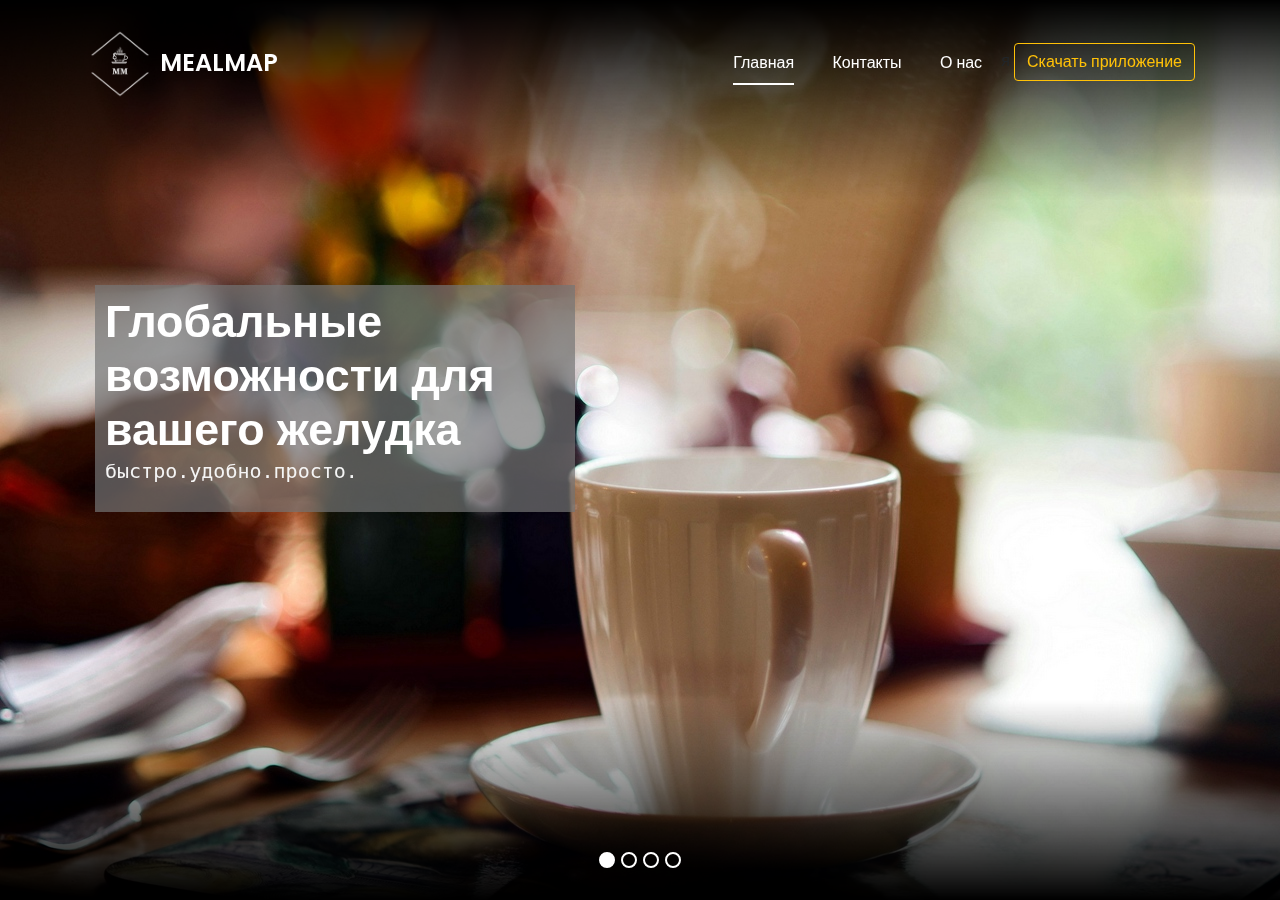
<file: design/проработка сайта/index.html>
<!DOCTYPE html>
<html>
<head>
<meta name="viewport" content="width=device-width, initial-scale=1.0">
<title>MealMap</title>
<link rel="stylesheet" href="https://stackpath.bootstrapcdn.com/bootstrap/4.3.1/css/bootstrap.min.css" integrity="sha384-ggOyR0iXCbMQv3Xipma34MD+dH/1fQ784/j6cY/iJTQUOhcWr7x9JvoRxT2MZw1T" crossorigin="anonymous">
<link rel="stylesheet" type="text/css" href="style.css">
</head>
<body>
	<section>
		<header>
			<div class="container">
				<nav class="navbar navbar-expand-lg navbar-light bg-light">
				  <a class="navbar-brand" href="#"> <img src="images/logo.png" alt="..." /><span id="sitename">MealMap</span> </a>
				  <button class="navbar-toggler" type="button" data-toggle="collapse" data-target="#navbarSupportedContent" aria-controls="navbarSupportedContent" aria-expanded="false" aria-label="Toggle navigation">
				    <span class="navbar-toggler-icon"></span>
				  </button>
				  <div class="collapse navbar-collapse" id="navbarSupportedContent">
				    <ul class="navbar-nav ml-lg-auto">
				      <li class="nav-item active">
				        <a class="nav-link" href="#">Главная <span class="sr-only">(current)</span></a>
				      </li>
				      <li class="nav-item">
				        <a class="nav-link" href="#">Контакты</a>
				      </li>
				      <li class="nav-item">
				        <a class="nav-link" href="#">О нас</a>
				      </li>
				      <li>
я				        <button class = "btn btn-outline-warning">Скачать приложение</button>
				      </li>
				    </ul>
				  </div>
				</nav>
			</div>
		</header>
		<div id="carouselExampleIndicators" class="carousel slide" data-ride="carousel">
		  <ol class="carousel-indicators">
		    <li data-target="#carouselExampleIndicators" data-slide-to="0" class="active"></li>
		    <li data-target="#carouselExampleIndicators" data-slide-to="1"></li>
		    <li data-target="#carouselExampleIndicators" data-slide-to="2"></li>
		    <li data-target="#carouselExampleIndicators" data-slide-to="3"></li>
		  </ol>
		  <div class="carousel-inner">
		    <div class="carousel-item active">
				 <div class="container" style="position: absolute; left: 50px; top:30px">
					<div class="row">
						<div class="col-lg-6">

							<div class="banner-text">
								<style>
								   .transparent {
											    background-color: rgba(117,117, 117	, 0.7); /* Цвет фона и значение прозрачности */
											    padding: 10px; /* Поля вокруг текста */
											    color: #fff; /* Цвет текста */
											   }
						
								</style>
									<div class="transparent">
										<h2 >Глобальные возможности для вашего желудка</h2>
										<pre class="textpage">быстро.удобно.просто.</pre>
									</div> 
										<!a href="#" class="btn btn-default btnD1" ></a>
									
							</div>
						</div>
					</div>
				</div>
		      <img src="images/page2.jpg" class="d-block w-100" alt="...">

		    </div>
			    <div class="carousel-item">
			    	<div class="container" style="position: absolute; left: 50px; top:30px">
						<div class="row">
							<div class="col-lg-6">
								<div class="banner-text">
									<div class="transparent">
										<h2 >MealMap - уход за своим здоровьем. </h2>
									</div>
								</div>
							</div>
						</div>
					</div>
			      <img src="images/page3.jpg" class="d-block w-100" alt="...">
			    </div>
			<div class="carousel-item">
					    <div class="container" style="position: absolute;left: 50px; top:30px">
							<div class="row">
								<div class="col-lg-6">
									<div class="banner-text">
										<div class="transparent">
											<h2 >Мы предлагаем :</h2>
											<div class="textpage">
												  <ul class="circle">
		    <li >Возможность отслежки калорийности блюда,его состава и размера порции</li>
		    <li >Обеспечение удобства</li>
		    <li >Учёт пожеланий</li>
		    
		  </ul>
												
										 			
												 
											 </div>
										</div>
									</div>
								</div>
						</div>
					</div>
		      <img src="images/page4.jpg" class="d-block w-100" alt="...">
		    </div>
		  
			<div class="carousel-item">
					    <div class="container" style="position: absolute; left:50px; top:30px">
							<div class="row">
								<div class="col-lg-6">
									<div class="banner-text">
										<div class="transparent">
											<h2>Почему MealMap?</h2>
											<div class="textpage">"МЫ - то, что мы едим" 
											 Контролируй.Следи.Записывай. 
											Продвигай вместе с нами!
											</div>
											</div>
											<a href="#" class="btn btn-default btnD1" style="position: absolute; top:210px;">скачать приложение</a>

									</div>
								</div>
						</div>
					</div>
		      <img src="images/page8.jpg" class="d-block w-100" alt="...">
		    </div>
		  </div>
		</div>
		
	</section>
	<script src="https://code.jquery.com/jquery-3.3.1.slim.min.js"></script>
	<script src="https://cdnjs.cloudflare.com/ajax/libs/popper.js/1.14.7/umd/popper.min.js"></script>
	<script src="https://stackpath.bootstrapcdn.com/bootstrap/4.3.1/js/bootstrap.min.js"></script>
</body>
</html>
</file>
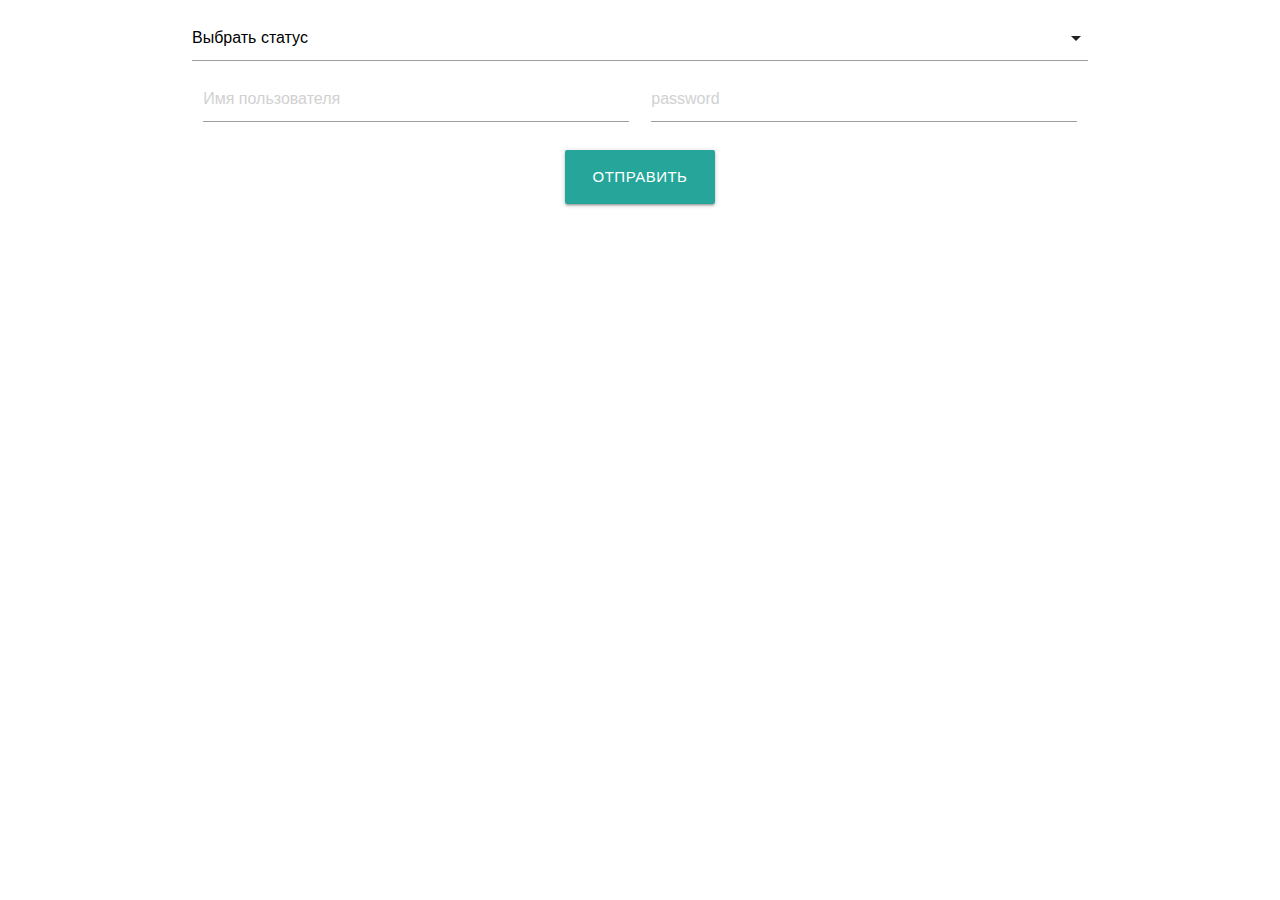
<file: design/проработка сайта/регистр.html>
<!DOCTYPE html>

  <html>
    <head>
      <!--Import Google Icon Font-->
      <link href="https://fonts.googleapis.com/icon?family=Material+Icons" rel="stylesheet">
      <!--Import materialize.css-->
      <link rel="stylesheet" href="css/materialize.min.css">
     <link type="text/css" rel="stylesheet" href="style.css" >
      <!--Let browser know website is optimized for mobile-->
      <meta name="viewport" content="width=device-width, initial-scale=1.0"/>
    </head>

    <body>
    	<div class="container">
		    	<form action="." method="post">
					<div class="input-field col s6" >
						<select name = "status">
							<option value="" disabled selected>Выбрать статус</option>
							<option value="company">Предприниматель</option>
							<option value="profile">Потребитель</option>
						</select>
						
					</div>
					  <div class="row">
						<div class="col s6">
						<input type = "text" name = "login" placeholder="Имя пользователя">
						</div>
						<div class="col s6">
						<input type = "password" name = "password" placeholder="password">
						</div>
					</div>
			    </form>
			   <div class="center-align" style="position: top:100px; "> <a class="waves-effect waves-light- colorgreen darken-1 btn-large -colorgreen darken-1 ">Отправить</a></div>
		</div>

	
     



      <!--Import jQuery before materialize.js-->
      <script type="text/javascript" src="js/jquery.js"></script>
      <script type="text/javascript" src="js/materialize.min.js"></script>

      <script type="text/javascript">
          	$('.dropdown-trigger').dropdown();
          	$(document).ready(function(){
    $('select').formSelect();
  });
      </script>
      <script type="text/javascript">
          	$( document ).ready(function);

      </script>

    </body>
  </html>
</file>
<file: design/проработка сайта/style.css>
@import url('https://fonts.googleapis.com/css?family=Poppins:100,200,300,400,500,600,700,800,900');
body
{
	font-family: 'Poppins', sans-serif;
}
section
{
	position: relative;
	width: 100%;
	height: 100vh;
}
section:before
{
	content: '';
	position: absolute;
	top: 0;
	left: 0;
	width: 100%;
	height: 200px;
	background: linear-gradient(#000,transparent);
	z-index: 5;
}
section:after
{
	content: '';
	position: absolute;
	bottom: 0;
	left: 0;
	width: 100%;
	height: 200px;
	background: linear-gradient(360deg,#000,transparent);
	z-index: 5;
}
.bg-light
{
    background-color: transparent !important;
    padding: 1.5rem 0;
    z-index: 10;
}
								/*navbar and all that jazz*/
.navbar-light .navbar-brand,
.navbar-light .navbar-brand:visited,
.navbar-light .navbar-brand:hover
{
    color: #fff;
    font-weight: 600;
    font-size: 24px;
    text-transform: uppercase;
}
.navbar-light .navbar-nav .active>.nav-link, .navbar-light .navbar-nav .nav-link.active, .navbar-light .navbar-nav .nav-link.show, .navbar-light .navbar-nav .show>.nav-link {
    color: #fff;
}
.navbar-light .navbar-nav .nav-link,
.navbar-light .navbar-nav .nav-link:hover,
.navbar-light .navbar-nav .nav-link:visited,
.navbar-light .navbar-nav .nav-link:focus
{
    color: #fff;
}
.navbar-toggler
{
	background: #fff;
	border-radius: 0;
}
.navbar-brand img{
	height:70px;
}
#sitename{
	margin-left: 5px;
}

#carouselExampleIndicators
{
	position: absolute;
	top: 0;
	left: 0;
	width: 100%;
	height: 100vh;
	overflow: hidden;
}
												/*banner and all that jazz*/
.banner-text
{
	position: relative;
	margin: 25vh 0 0;
	padding: 30px;
	color:#fff;
	background-color:;
	z-index: 10;
}
.banner-text h2
{
	margin: 0;
	padding: 0;
	font-weight: 800;
	font-size: 2.8em;
	color:#fff;
	font-family: Gill Sans, sans-serif;
}
.banner-text a.btnD1
{
	position: absolute;
	right: 40px;
	padding: 10px 30px;
	color:#fff;
	background: #ef6c00;
	border-radius: 5px;
	text-transform: uppercase;
}
.carousel-indicators
{
	margin-bottom: 2rem;
}
.carousel-indicators li
{
	width: 12px;
	height: 12px;
	border-radius: 50%;
	background: transparent;
	border: 2px solid #fff;
	opacity: 1;
}
.carousel-indicators li.active
{
	background: #fff;
}
.carousel-item .w-100
{
	width: auto !important;
	height: 100% !important;
}
.sci
{
	position: absolute;
	right: 0;
	top: 50%;
	transform: translateY(-50%);
	margin: 0;
	padding: 0;
	z-index: 10;
}
.sci li
{
	background: #fff;
	padding: 15px;
	list-style: none;
	border-bottom: 1px solid rgba(0,0,0,.1);
}
.sci li:last-child
{
	border-bottom: none;
}
.sci li:hover
{
	background: #000;
}
.sci li:hover img
{
	filter: invert(1);
}
@media (min-width: 992px)
{
	.navbar-expand-lg .navbar-nav .nav-link {
	    padding-right: 0;
	    padding-left: 0;
	    margin-right: 1.2rem;
	    margin-left: 1.2rem;
	}
	.nav-item.active a
	{
		border-bottom: 2px solid #fff;
	}
}
@media (max-width: 991px)
{
	header
	{
		position: fixed;
		width: 100%;
		z-index: 100;
		background: #000 !important;
	}
	header .bg-light
	{
		padding: .5rem 0;
	}
	.banner-text
	{
		padding: 20px;
		margin: 36vh 50px 0 0;
		background-color: #d7ccc8;
	}
}
.textpage{
	color:#f5f5f5;
	font-size: 20px;	
	font-family: Andale Mono, monospace;
}
</file>
